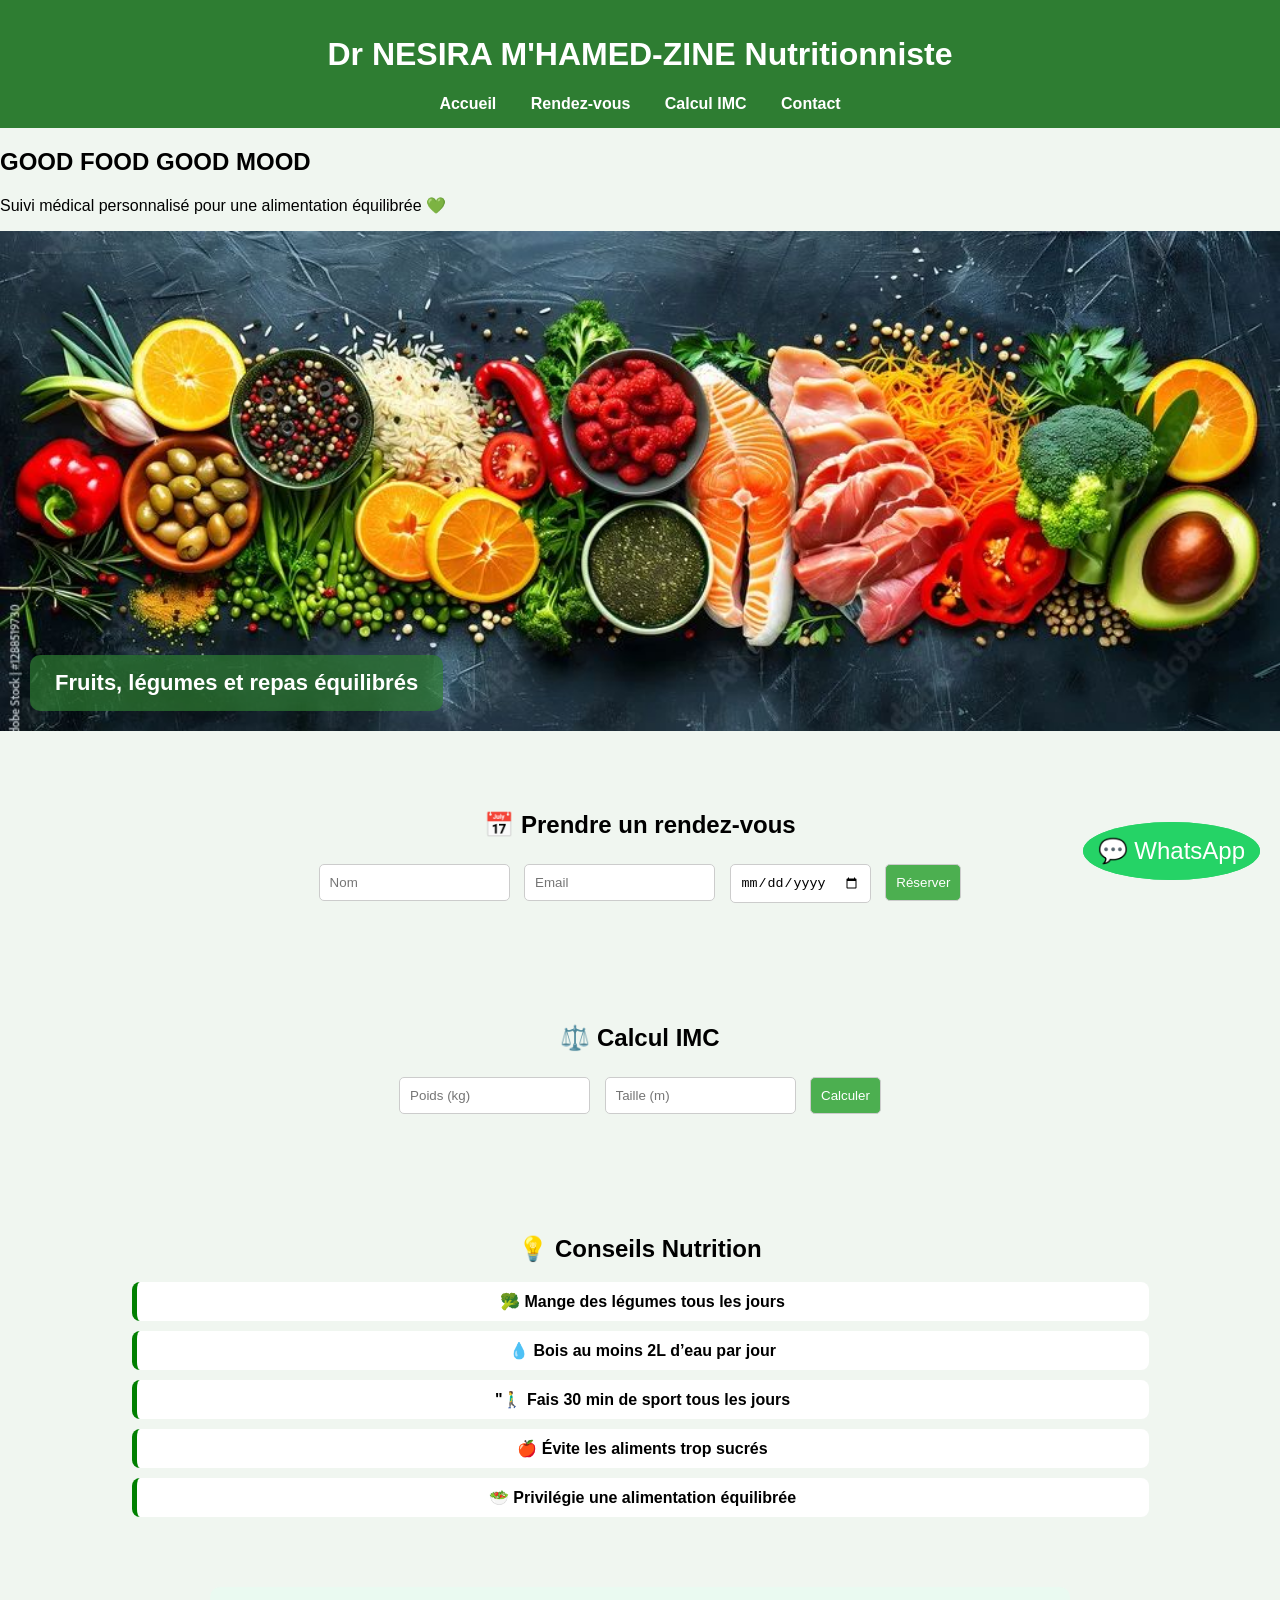
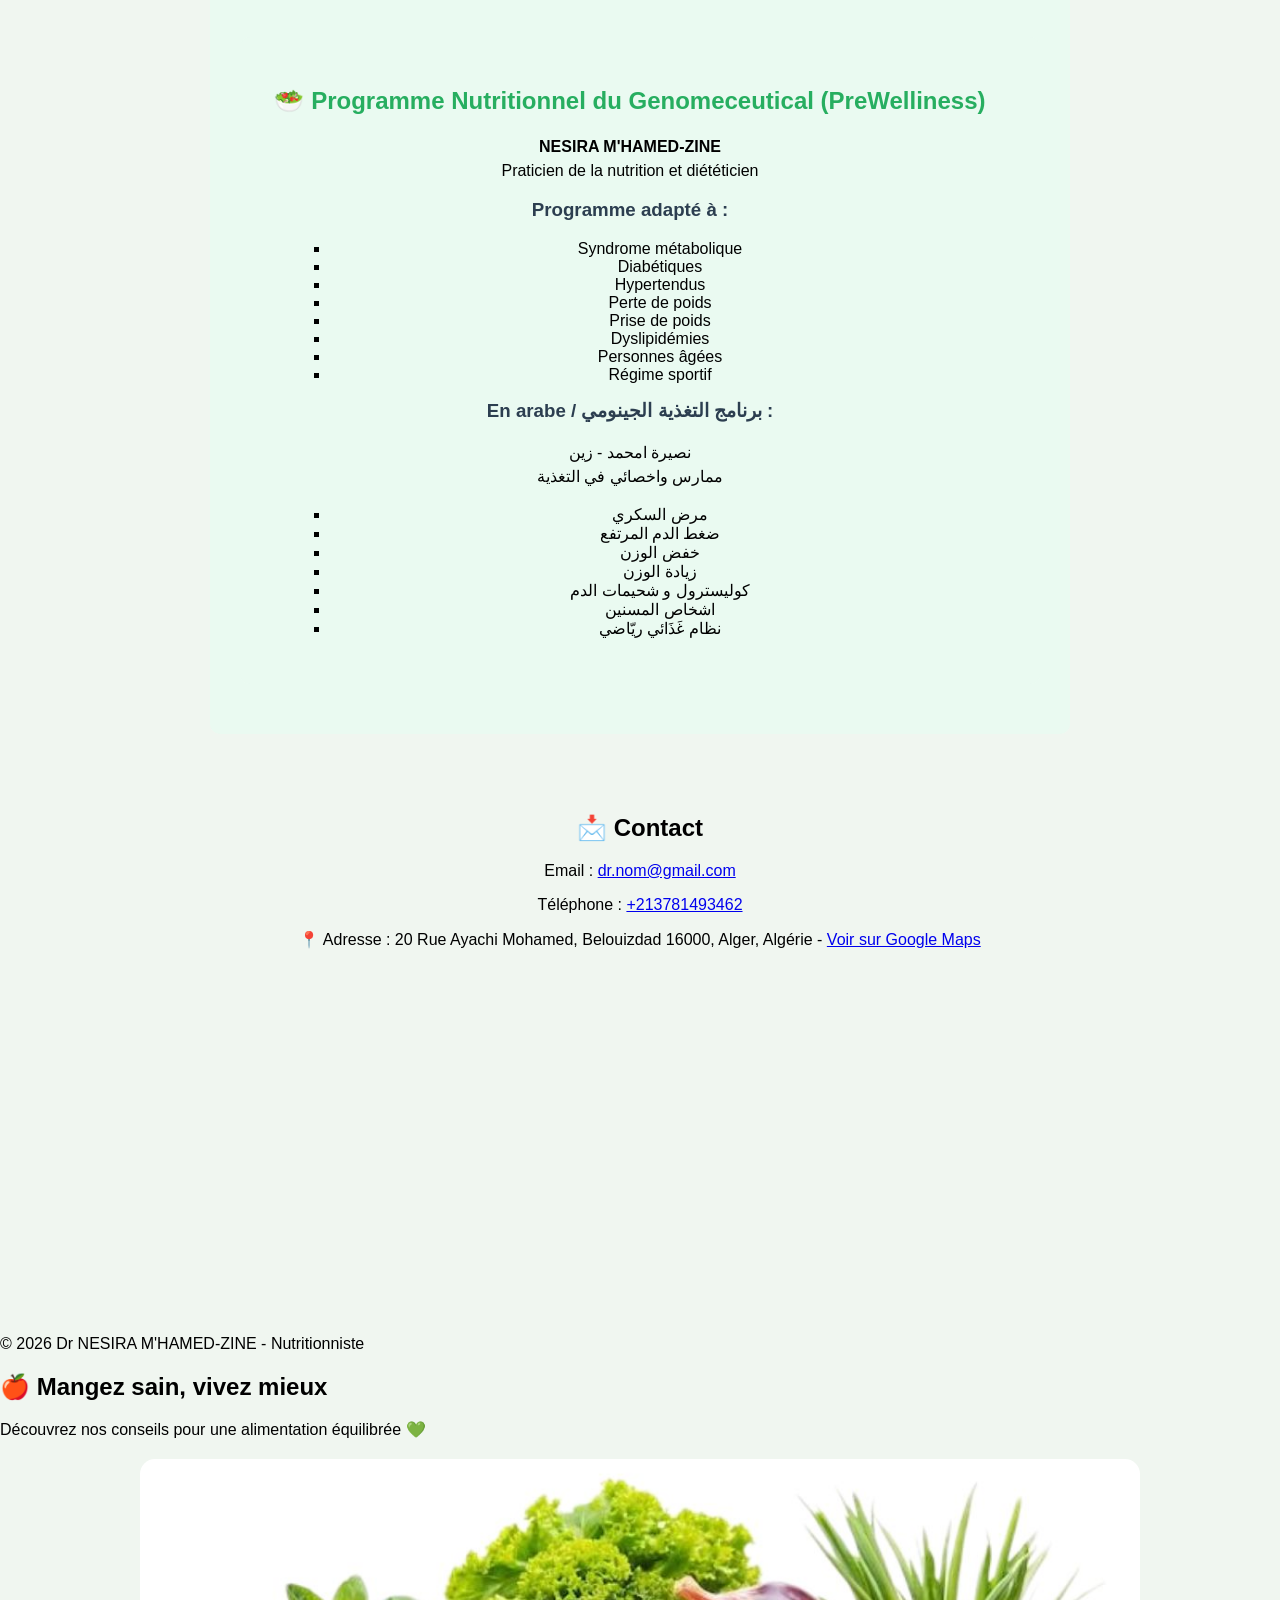
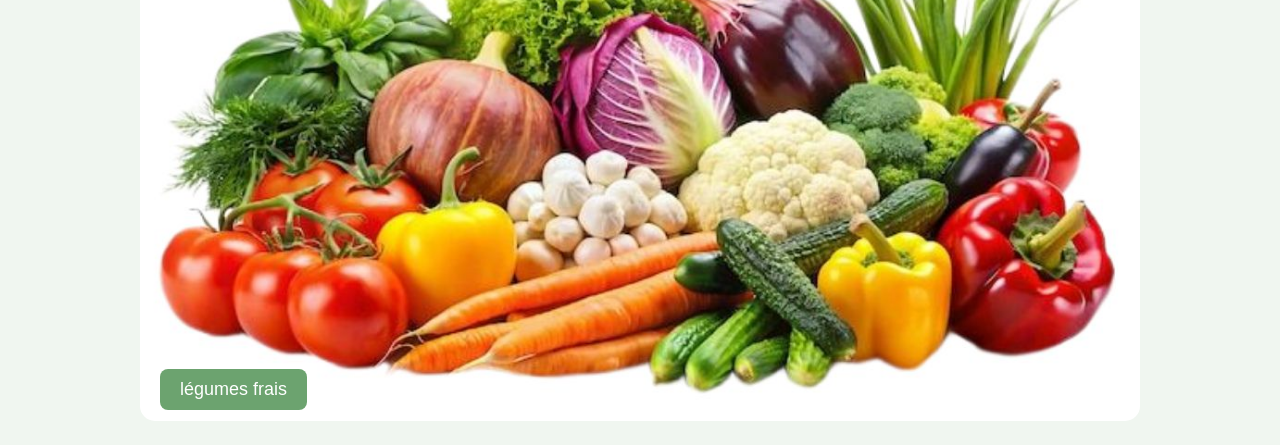
<file: index.html>
<!DOCTYPE html>
<html lang="fr">
<head>
    <meta charset="UTF-8">
    <title><Dr NESIRA M'HAMED-ZINE ></Dr> - Nutritionniste</title>
    <link rel="stylesheet" href="style.css">
</head>
<body>

<header>
    <h1> Dr NESIRA M'HAMED-ZINE Nutritionniste</h1>
    <nav>
        <a href="#home">Accueil</a>
        <a href="#rdv">Rendez-vous</a>
        <a href="#imc">Calcul IMC</a>
        <a href="#contact">Contact</a>
    </nav>
</header>

<section id="home" class="hero">
    <h2>GOOD FOOD GOOD MOOD</h2>
    <p>Suivi médical personnalisé pour une alimentation équilibrée 💚</p>
 <p id="rappelEau"></p>

    <!-- Image horizontale accueil -->
    <div class="home-horizontal">
        <img src="aliment_horizontal.jpg" alt="Alimentation saine">
        <div class="caption">Fruits, légumes et repas équilibrés</div>
    </div>
</section>

<section id="rdv" class="section">
    <h2>📅 Prendre un rendez-vous</h2>
    <form onsubmit="prendreRDV(event)">
        <input type="text" placeholder="Nom" required>
        <input type="email" placeholder="Email" required>
        <input type="date" required>
        <button type="submit">Réserver</button>
    </form>
    <p id="msg"></p>
</section>

<section id="imc" class="section">
    <h2>⚖️ Calcul IMC</h2>
    <input type="number" id="poids" placeholder="Poids (kg)">
    <input type="number" id="taille" placeholder="Taille (m)">
    <button onclick="calculIMC()">Calculer</button>
    <p id="resultat"></p>
</section>
<section class="section">
    <h2>💡 Conseils Nutrition</h2>
   
    <div class="conseil">🥦 Mange des légumes tous les jours</div>
    <div class="conseil">💧 Bois au moins 2L d’eau par jour</div>
    <div class="conseil">"🚶‍♂️ Fais 30 min de sport tous les jours</div>
    <div class="conseil">🍎 Évite les aliments trop sucrés</div>
    <div class="conseil">🥗 Privilégie une alimentation équilibrée</div>
</section>
<section id="programme-nutrition" class="section">
  <div class="nutrition-container">
    
    <!-- Texte du programme -->
    <div class="nutrition-text">
      <h2>🥗 Programme Nutritionnel du Genomeceutical (PreWelliness)</h2>
      <p><strong>NESIRA M'HAMED-ZINE</strong><br>Praticien de la nutrition et diététicien</p>

      <h3>Programme adapté à :</h3>
      <ul>
        <li>Syndrome métabolique</li>
        <li>Diabétiques</li>
        <li>Hypertendus</li>
        <li>Perte de poids</li>
        <li>Prise de poids</li>
        <li>Dyslipidémies</li>
        <li>Personnes âgées</li>
        <li>Régime sportif</li>
      </ul>

      <h3>En arabe / برنامج التغذية الجينومي :</h3>
      <p>نصيرة امحمد - زين<br>ممارس واخصائي في التغذية</p>
      <ul>
        <li>مرض السكري</li>
        <li>ضغط الدم المرتفع</li>
        <li>خفض الوزن</li>
        <li>زيادة الوزن</li>
        <li>كوليسترول و شحيمات الدم</li>
        <li>اشخاص المسنين</li>
        <li>نظام غَذَائي ريّاضي</li>
      </ul>

      
    </div>

    
</section>
<section id="contact" class="section">
    <h2>📩 Contact</h2>

    <!-- Infos contact -->
    <p>Email : <a href="mailto:dr.nom@gmail.com">dr.nom@gmail.com</a></p>
    <p>Téléphone : <a href="tel:+213781493462">+213781493462</a></p>
    <p>📍 Adresse : 20 Rue Ayachi Mohamed, Belouizdad 16000, Alger, Algérie - 
        <a href="https://maps.google.com/?q=20+Rue+Ayachi+Mohamed,+Belouizdad+16000,+Alger,+Algérie" target="_blank">
            Voir sur Google Maps
        </a>
    </p>

    <!-- Carte interactive Google Maps -->
    <iframe 
        src="https://www.google.com/maps?q=20+Rue+Ayachi+Mohamed,+Belouizdad+16000,+Alger,+Algérie&hl=fr&z=15&output=embed" 
        width="100%" 
        height="300" 
        style="border:0; border-radius:10px; margin-top:10px;" 
        allowfullscreen="" 
        loading="lazy">
    </iframe>

    <!-- Bouton WhatsApp -->
    <a href="https://wa.me/213781493462" class="whatsapp">💬 WhatsApp</a>
</section>

<a href="https://wa.me/213781493462" class="whatsapp">💬 WhatsApp</a>

<footer>
    <p>© 2026 Dr NESIRA M'HAMED-ZINE - Nutritionniste</p>
</footer>
<section id="home" class="hero">
    <h2>🍎 Mangez sain, vivez mieux</h2>
    <p>Découvrez nos conseils pour une alimentation équilibrée 💚</p>

    <!-- Slider alimentation -->
    <div class="slider">
        <div class="slides fade">
        <img src="aliment4.jpg" alt="légumes frais">
        <div class="caption">légumes frais</div>
    </div>
    <div class="slides fade">
        <img src="aliment1.jpg" alt="Fruits frais">
        <div class="caption">Fruits frais</div>
    </div>
    <div class="slides fade">
        <img src="aliment2.jpg" alt="Jus 100% naturel">
        <div class="caption"> Jus 100% naturel</div>
    </div>
    <div class="slides fade">
        <img src="aliment3.jpg" alt="Salades">
        <div class="caption">Salades colorées</div>
    </div>
</div>
</section>
<script src="script.js"></script>
</body>
</html>
</file>
<file: style.css>
/* Général */
body {
    margin: 0;
    font-family: Arial, sans-serif;
    background-color: #f0f6f0;
}

/* HEADER */
header {
    background-color: #2e7d32;
    color: white;
    padding: 15px;
    text-align: center;
}

header nav a {
    color: white;
    margin: 0 15px;
    text-decoration: none;
    font-weight: bold;
}

header nav a:hover {
    text-decoration: underline;
}

/* SECTION */
.section {
    padding: 40px 20px;
    text-align: center;
}

/* IMAGE HORIZONTALE FIXE */
.home-horizontal {
    position: relative;
    width: 100%;
    max-height: 500px;
    overflow: hidden;
    margin-bottom: 20px;
}

.home-horizontal img {
    width: 100%;
    height: auto;
    display: block;
}

.home-horizontal .caption {
    position: absolute;
    bottom: 20px;
    left: 30px;
    background: rgba(46,125,50,0.7);
    color: white;
    padding: 15px 25px;
    border-radius: 10px;
    font-size: 22px;
    font-weight: bold;
}

/* SLIDER */
.slider {
    position: relative;
    max-width: 1000px;
    margin: 20px auto;
}

.slides {
    display: none;
    position: relative;
}

.slides img {
    width: 100%;
    height: auto;
    border-radius: 15px;
}

.slides .caption {
    position: absolute;
    bottom: 15px;
    left: 20px;
    background: rgba(46,125,50,0.7);
    color: white;
    padding: 10px 20px;
    border-radius: 8px;
    font-size: 18px;
}

/* EFFET FADE */
.fade {
    animation-name: fade;
    animation-duration: 3s;
}

@keyframes fade {
    from {opacity: .4}
    to {opacity: 1}
}

/* Formulaire */
input, button {
    padding: 10px;
    margin: 5px;
    border-radius: 5px;
    border: 1px solid #ccc;
}

button {
    background-color: #4caf50;
    color: white;
    cursor: pointer;
}

button:hover {
    background-color: #45a049;
}

/* WhatsApp */
.whatsapp {
    position: fixed;
    bottom: 20px;
    right: 20px;
    background-color: #25D366;
    color: white;
    padding: 15px;
    border-radius: 50%;
    text-decoration: none;
    font-size: 24px;
}
.conseil {
    background: white;
    margin: 10px auto;
    padding: 10px;
    width: 80%;
    border-left: 5px solid green;
    border-radius: 8px;
    font-weight: bold;
}
#programme-nutrition {
    background-color: #eafaf1;
    padding: 30px;
    border-radius: 10px;
    margin: 20px auto;
    max-width: 800px;
    font-family: 'Arial', sans-serif;
}

.nutrition-container {
    display: flex;
    flex-wrap: wrap;
    align-items: center;
    justify-content: space-between;
    background-color: #eafaf1;
    padding: 30px;
    border-radius: 10px;
    margin: 20px auto;
    max-width: 1200px;
}

.nutrition-text {
    flex: 1 1 500px;
    margin-right: 20px;
}

.nutrition-text h2 {
    color: #27ae60;
    margin-bottom: 20px;
}

.nutrition-text h3 {
    color: #2c3e50;
    margin-top: 15px;
}

.nutrition-text ul {
    list-style-type: square;
    margin-left: 20px;
}

.nutrition-text p {
    line-height: 1.5;
}

.nutrition-image {
    flex: 1 1 400px;
    text-align: center;
}

.nutrition-image img {
    width: 100%;
    max-width: 400px;
    border-radius: 10px;
}
</file>
